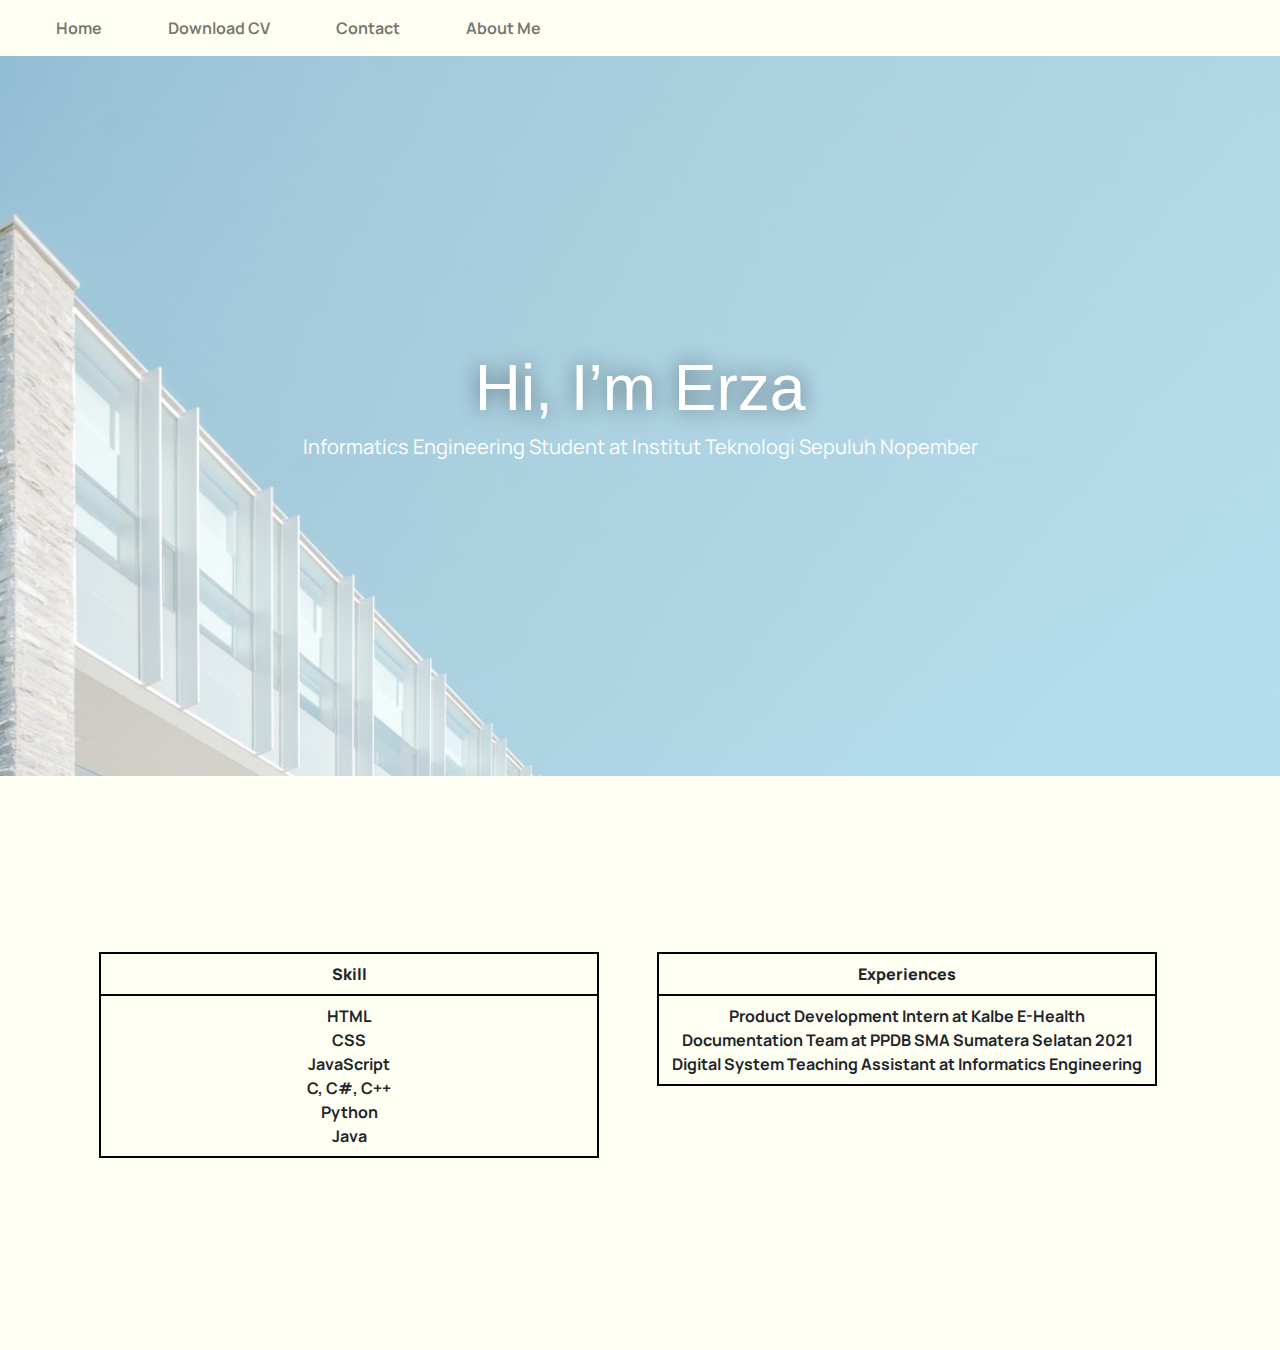
<file: index.html>
<!DOCTYPE html>
<html lang="en">
  <!--  This source code is exported from pxCode, you can get more document from https://www.pxcode.io  -->
  <head>
    <meta charset="utf-8" />
    <meta
      name="viewport"
      content="width=device-width, initial-scale=1, shrink-to-fit=no"
    />
    
    <link rel="stylesheet" href="css/bootstrap.min.css">
    <link rel="stylesheet" href="css/main.css">
    <link rel="preconnect" href="https://fonts.googleapis.com">
<link rel="preconnect" href="https://fonts.gstatic.com" crossorigin>
<link href="https://fonts.googleapis.com/css2?family=Manrope&display=swap" rel="stylesheet"
    
    
  </head>

      
<!-- ======= navbar ======= -->
<nav class="navbar navbar-expand-lg navbar-light bg-light">
    <a class="navbar-brand" href="#"></a>
    <button class="navbar-toggler" type="button" data-toggle="collapse" data-target="#navbarNav" aria-controls="navbarNav" aria-expanded="false" aria-label="Toggle navigation">
        <span class="navbar-toggler-icon">
            </span>
    </button>
   <div class="collapse navbar-collapse" id="navbarNav">
    <ul class="navbar-nav lh-base">
        <li class="nav-item active">
         
          <a class="nav-link" href="index.html">Home <span class="sr-only"></span></a>
        </li>
        <li class="nav-item">
          <a class="nav-link" href="cv-erza.pdf">Download CV</a>
        </li>
        <li class="nav-item">
          <a class="nav-link" href="contact.html">Contact</a>
        </li>
        <li class="nav-item">
          <a class="nav-link" href="about.html">About Me</a>
        </li>
      </ul>
    </div>
  </nav> 
<!-- ======= navbar ======= -->


<!-- ======= home ======= --> 
<section class="hero d-flex align-items-center" style=" background: #FEFEF3 url(img//bg.jpg);  background-position: center;
background-repeat: no-repeat;
background-size: cover;" >
  
        <div class="container">
            <div class="row align-items-center">
                <div class="col">
                    <h1>Hi, I’m Erza</h1>
                    <P> Informatics Engineering Student at Institut
                        Teknologi Sepuluh Nopember
                    </P>
                </div>
             </div>
        </div>
</section>
<!-- ======= End section1 ======= --> 


<!-- ======= experiences ======= --> 
<section class="abouts">
  <!-- <div id = "abouts"></div> -->
  <div class="container">
      <div class="row align-lg-start">
                                  
          <div class="row align-items-lg-start">
            
            <div class="col"> 
                <table style="width: 500px;" >
                <tr>
                    <th><b>Skill</b></th>
                    
                </tr>
                <tr>
                    <th>HTML<br>
                      CSS<br>
                      JavaScript<br>
                      C, C#, C++<br>
                      Python<br>
                      Java
                    </th>
                
                </tr>
               
            </table>
         </div>
         <div class="col"> 
          <table style="width: 500px;" >
          <tr>
              <th><b>Experiences</b></th>
              
          </tr>
          <tr>
              <th>Product Development Intern at Kalbe E-Health<br>
                Documentation Team at PPDB SMA Sumatera Selatan 2021<br>
                Digital System Teaching Assistant at Informatics Engineering<br>
              </th>
          
          </tr>
        </div>  
 
         
      </table>
   </div>
         
       
    </div>
      </div>
    </div>

</section>
<!-- ======= End section1 ======= --> 




    <script src="js/bootstrap.min.js"></script>
</body>
</html>
</file>
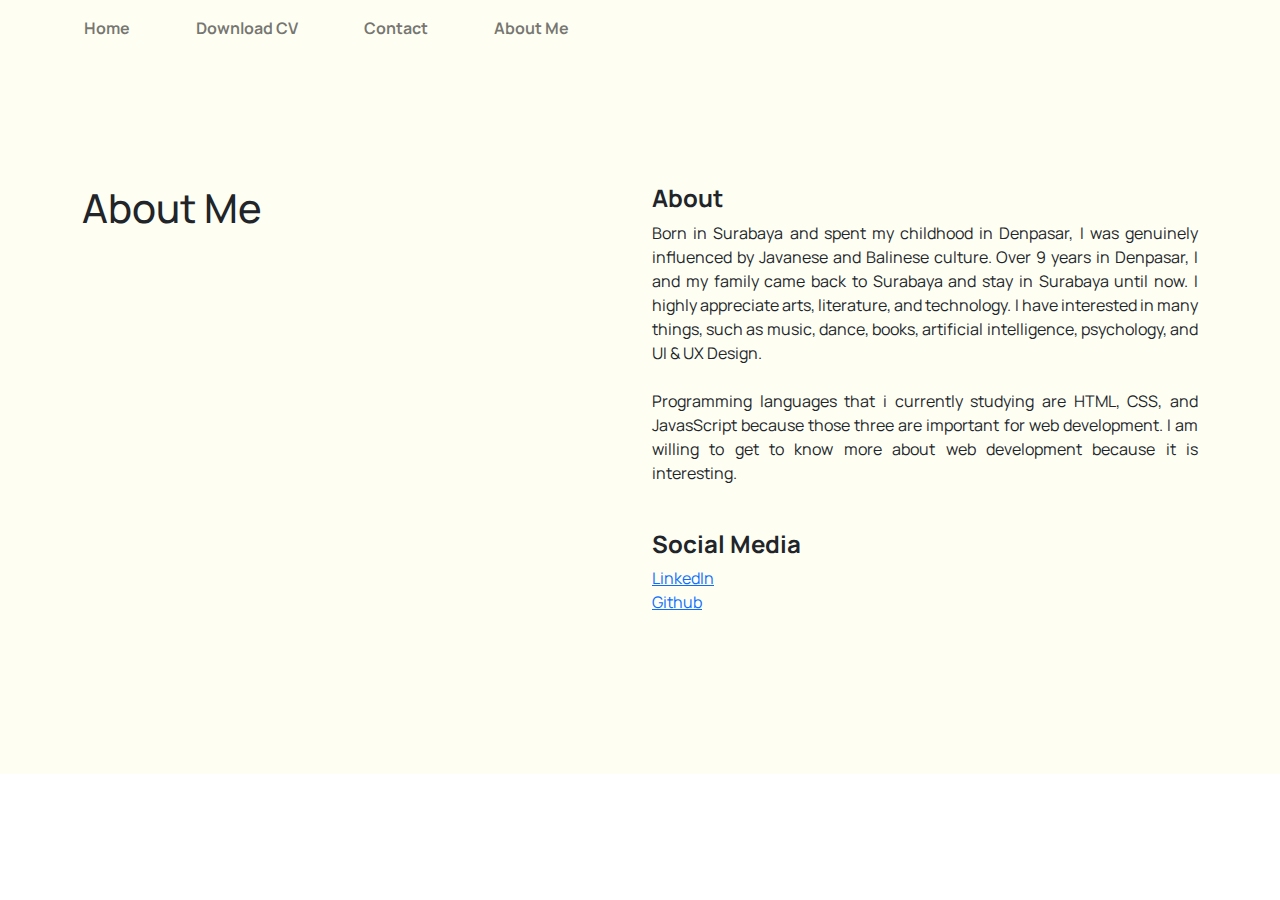
<file: about.html>
<!DOCTYPE html>
<html lang="en">
<head>
    <meta charset="UTF-8">
    <meta http-equiv="X-UA-Compatible" content="IE=edge">
    <meta name="viewport" content="width=device-width, initial-scale=1.0">
    <title>About Me</title>
    <link rel="stylesheet" href="css/bootstrap.min.css">
    <link rel="stylesheet" href="css/about.css">
    <link rel="preconnect" href="https://fonts.googleapis.com">
<link rel="preconnect" href="https://fonts.gstatic.com" crossorigin>
<link href="https://fonts.googleapis.com/css2?family=Manrope&display=swap" rel="stylesheet"
    
</head>
<body>
    <nav class="navbar navbar-expand-lg navbar-light bg-light">
        <a class="navbar-brand" href="#"></a>
        <button class="navbar-toggler" type="button" data-toggle="collapse" data-target="#navbarNav" aria-controls="navbarNav" aria-expanded="false" aria-label="Toggle navigation">
            <span class="navbar-toggler-icon">
                </span>
        </button>
       <div class="collapse navbar-collapse" id="navbarNav">
          <ul class="navbar-nav lh-base">
            <li class="nav-item active">
             
              <a class="nav-link" href="index.html">Home <span class="sr-only"></span></a>
            </li>
            <li class="nav-item">
                <a class="nav-link" href="cv-erza.pdf">Download CV</a>
            </li>
            <li class="nav-item">
              <a class="nav-link" href="contact.html">Contact</a>
            </li>
            <li class="nav-item">
              <a class="nav-link" href="about.html">About Me</a>
            </li>
          </ul>
        </div>
      </nav> 

    <section class="experiences">
        <div id = "abouts"></div>
          <div class="container">
              <div class="row align-lg-start">
                  <div class="col">
                      <h1>About Me</h1>
                      <!-- <img src="img/if.jpg"  style="float: left; margin-right: 20px;"/> -->
                  </div>
               
                  <div class="col">
                      <h4 class="test1-section2__subtitle layout">
                        <strong> About</strong>
                      </h4>
                     
                        <P>
                          Born in Surabaya and spent my childhood in Denpasar, I was genuinely influenced by
                          Javanese and Balinese culture. Over 9 years in Denpasar, I and my family came back 
                          to Surabaya and stay in Surabaya until now. I highly appreciate arts, literature, and technology.
                          I have interested in many things, such as music, 
                           dance, books, artificial intelligence, psychology, and UI & UX Design.<br><br>
                           Programming languages that i currently studying are HTML, CSS, and JavasScript because those three
                           are important for web development. I am willing to get to know more about web development because it is interesting.
                        <P>
                          <div class="row">
                            <h4 class="test1-section2__subtitle layout">
                              <br> <strong>Social Media</strong>
                            </h4>
                              <P>
                                
                                <a href="https://www.linkedin.com/in/erzajanitradevi">LinkedIn</a> <br>
                                <a href="https://github.com/erzajanitra">Github</a>
                                <P>
                    </div>
                     
              </div>
          </div>
      </section>
      <!-- ======= End section1 ======= --> 
      
<script src="js/bootstrap.min.js"></script>
</body>
</html>
</file>
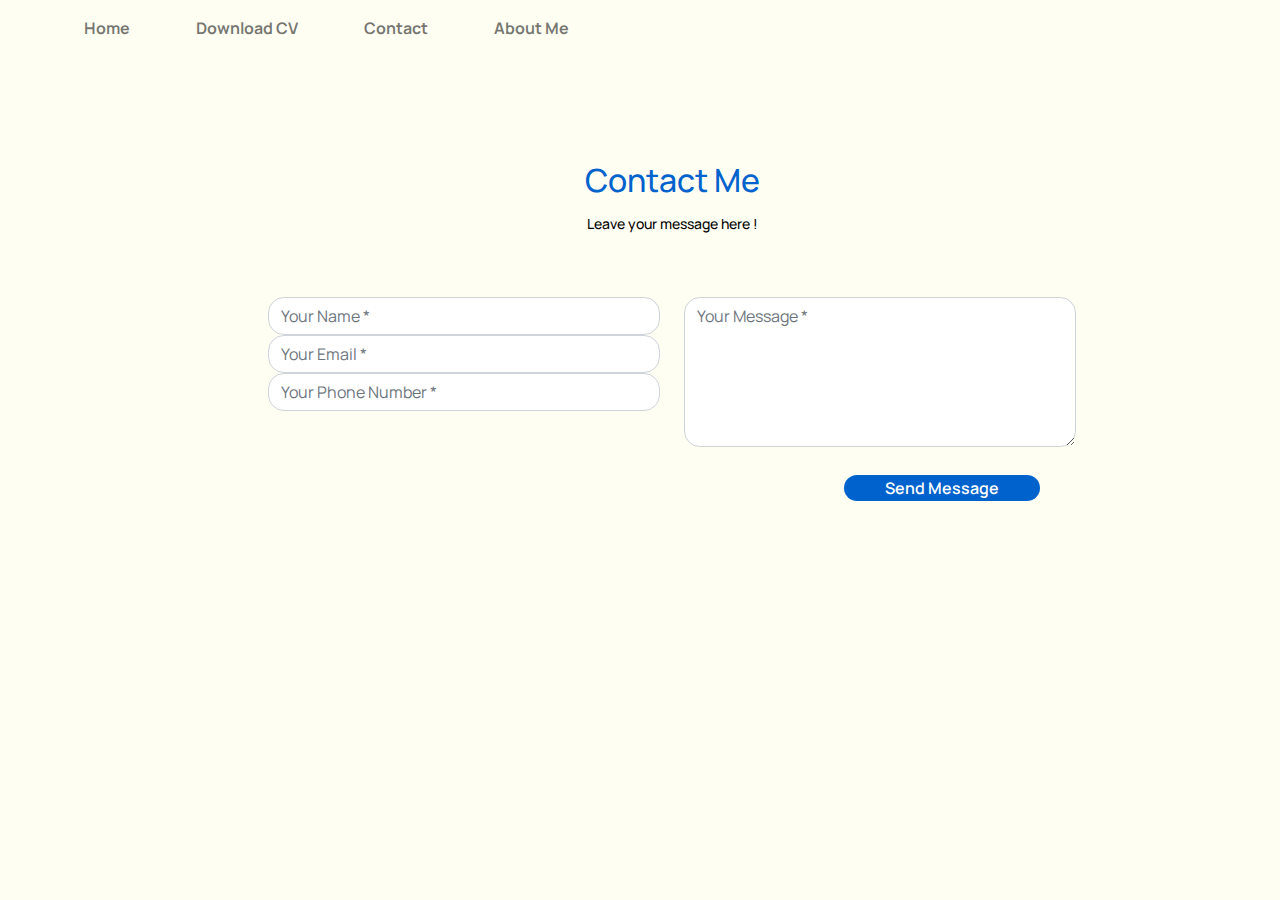
<file: contact.html>
<!DOCTYPE html>
<html lang="en">
<head>
    <meta charset="UTF-8">
    <meta http-equiv="X-UA-Compatible" content="IE=edge">
    <meta name="viewport" content="width=device-width, initial-scale=1.0">
    <title>Contact Us</title>
	<link rel="stylesheet" href="css/bootstrap.min.css">
    <link rel="stylesheet" type="text/css"  href="css/contact.css" /> 
    <script src="https://cdnjs.cloudflare.com/ajax/libs/jquery/3.6.0/jquery.min.js" integrity="sha512-894YE6QWD5I59HgZOGReFYm4dnWc1Qt5NtvYSaNcOP+u1T9qYdvdihz0PPSiiqn/+/3e7Jo4EaG7TubfWGUrMQ==" crossorigin="anonymous" referrerpolicy="no-referrer"></script>
    <link href="//netdna.bootstrapcdn.com/font-awesome/4.0.3/css/font-awesome.css" rel="stylesheet">  
	<link rel="preconnect" href="https://fonts.googleapis.com">
	<link rel="preconnect" href="https://fonts.gstatic.com" crossorigin>
	<link href="https://fonts.googleapis.com/css2?family=Open+Sans&display=swap" rel="stylesheet"> 
	<link href="https://fonts.googleapis.com/css2?family=Manrope&display=swap" rel="stylesheet"
    
    <link href="//netdna.bootstrapcdn.com/bootstrap/3.1.0/css/bootstrap.min.css" rel="stylesheet" id="bootstrap-css">
    <script src="//netdna.bootstrapcdn.com/bootstrap/3.1.0/js/bootstrap.min.js"></script>

</head>
<body>
		<nav class="navbar navbar-expand-lg navbar-light bg-light">
        <a class="navbar-brand" href="#"></a>
        <button class="navbar-toggler" type="button" data-toggle="collapse" data-target="#navbarNav" aria-controls="navbarNav" aria-expanded="false" aria-label="Toggle navigation">
            <span class="navbar-toggler-icon">
                </span>
        </button>
       <div class="collapse navbar-collapse" id="navbarNav">
          <ul class="navbar-nav lh-base">
            <li class="nav-item active">
             
              <a class="nav-link" href="index.html">Home <span class="sr-only"></span></a>
            </li>
            <li class="nav-item">
				<a class="nav-link" href="cv-erza.pdf">Download CV</a>
            </li>
            <li class="nav-item">
              <a class="nav-link" href="contact.html">Contact</a>
            </li>
            <li class="nav-item">
              <a class="nav-link" href="about.html">About Me</a>
            </li>
          </ul>
        </div>
      </nav> 
       
<div class="container contact-form">
	
	<form method="post">
		<h2>Contact Me</h2>
		<h3>Leave your message here !</h3>
	   <div class="row">
			<div class="col-md-6">
				<div class="form-group">
					<input type="text" name="txtName" class="form-control" placeholder="Your Name *" value="" />
				</div>
				<div class="form-group">
					<input type="text" name="txtEmail" class="form-control" placeholder="Your Email *" value="" />
				</div>
				<div class="form-group">
					<input type="text" name="txtPhone" class="form-control" placeholder="Your Phone Number *" value="" />
				</div>
				<div class="form-group">
					
					<input type="submit" name="btnSubmit" class="btnContact" value="Send Message" />
				</div>
			</div>
			<div class="col-md-6">
				<div class="form-group">

					<textarea name="txtMsg" class="form-control" placeholder="Your Message *" style="width: 100%; height: 150px;"></textarea>
				</div>
			</div>
		</div>
	</form>
</div>

<script src="js/bootstrap.min.js"></script>
</body>
</html>
</file>
<file: css/main.css>
body{
    font-family: 'Manrope', sans-serif;
}

P2{
    font-size: 40;
    font-weight: 3500;
}
img{
    margin-right: 50px;
}
.navbar{
    background: #FEFEF3 !important;
    /* float: left; */
    padding-left: 2rem;
}

.navbar .nav-item{
    margin: 0 !important;
    padding: 0 !important;
}

.navbar .nav-item .nav-link{
    font-size: 20;
    font-weight: 700;
    color: 00000;
    margin: 25 !important;
    padding: 100 !important;
    margin-right: 50px;
}

.hero{
    padding-top: 8rem;
    padding-left: 4rem;
    padding-right: 4rem;
    padding-bottom: 8rem;
    /* background: #FEFEF3 url(img/homebg.jpg); */
    -webkit-background-size: cover;
	-moz-background-size: cover;
	background-size: cover;
	background-attachment: fixed;
	width: 100%;
	height: 100%;
	min-height: 720px;
	display: table;
	position: relative;
	text-align: center;
}
.hero h1 {
	color: #FFFFFF;
	font-family: "poppins-medium", sans-serif;
	font-size: 4rem;
	line-height: 1.071;
	max-width: 900px;
	margin-top: 0;
	margin-bottom: .6rem;
	margin-left: auto;
	margin-right: auto;
	text-shadow: 0 0 20px rgba(0, 0, 0, 0.5);
}
.hero P{
    color: #FFFFFF;
    font-size: 20px;
}
.abouts{
    padding-top: 8rem;
    padding-left: 4rem;
    padding-right: 4rem;
    padding-bottom: 8rem;
    background: #FEFEF3 !important;
    text-align: justify
}

.abouts{
    padding-top: 8rem;
    padding-left: 4rem;
    padding-right: 4rem;
    padding-bottom: 8rem;
    background: #FEFEF3 !important;
    text-align: justify
}

.contacts{
    padding-top: 8rem;
    padding-bottom: 5rem;
       background: #FEFEF3!important;
       text-align: justify
}


table{
  margin-top: 3rem;   
   border-collapse: collapse;
   margin-left: auto;
   margin-right: auto;
   margin-bottom: 4rem;
   
}
td,th{
   
    text-align: center;
    padding: 8px;
    border: 2px solid black
    
}
</file>
<file: css/about.css>
body{
    font-family: 'Manrope', sans-serif;
}

.navbar{
    background: #FEFEF3 !important;
    /* float: left; */
    padding-left: 10px;
}

.navbar .nav-item{
    /* padding-left: 2rem; */
    margin: 0 !important;
    padding: 0 !important;
    
}

.navbar .nav-item .nav-link{
    font-size: 20;
    font-weight: 700;
    color: 00000;
    margin: 50 !important;
    padding: 100 !important;
    margin-left: 50px;
    
}


.experiences{
    padding-top: 8rem;
    padding-left: 4rem;
    padding-right: 4rem;
    padding-bottom: 8rem;
       background: #FEFEF3 !important;
       text-align: justify
}
</file>
<file: css/contact.css>
body{
	background: #FEFEF3 !important;
	font-family: 'Manrope', sans-serif;
}
/* navbar */

.navbar{
    background: #FEFEF3 !important;
    /* float: left; */
    padding-left: 10px;
	/* font-family: 'Manrope', sans-serif; */

}

.navbar .nav-item{
    /* padding-left: 2rem; */
    margin: 0 !important;
    padding: 0 !important;
    
}

.navbar .nav-item .nav-link{
    font-size: 25;
    font-weight: 700;
    color: 00000;
    margin: 50 !important;
    padding: 100 !important;
    margin-left: 50px;
    
}


@media (min-width: 768px) {
    .omb_row-sm-offset-3 div:first-child[class*="col-"] {
        margin-left: 15%;
    }
}

.omb_login .omb_authTitle {
	/* padding-top: 8rem; */
    color: white; 
	text-align: center;
	line-height: 100%;
	padding-bottom: 6rem;
}
	
.omb_login .omb_socialButtons a {
	color: white; 
	opacity:0.9;
}
.omb_login .omb_socialButtons a:hover {
    color: white;
	opacity:1;    	
}

.omb_login .omb_socialButtons .omb_btn-facebook {background: #3b5998;}
.omb_login .omb_socialButtons .omb_btn-twitter {background: #00aced;}
.omb_login .omb_socialButtons .omb_btn-google {background: #c32f10;}


.omb_login .omb_loginOr {
	position: relative;
	font-size: 1.5em;
	color: white;
	margin-top: 1em;
	margin-bottom: 1em;
	padding-top: 0.5em;
	padding-bottom: 0.5em;
}
.omb_login .omb_loginOr .omb_hrOr {
	margin-right: 32rem;
	background-color: black;
	height: 1px;
	margin-top: 0px !important;
	margin-bottom: 0px !important;
}
.omb_hrOr2 {
	margin-left: 32rem;
	background-color: black;
	height: 1px;
	margin-top: 0px !important;
	margin-bottom: 0px !important;
}
.omb_login .omb_loginOr .omb_spanOr {
	color: white;
	display: block;
	position: absolute;
	left: 50%;
	top: -0.6em;
	margin-left: -1.5em;
	/* opacity: 0.4;
	background-color: black; */
	width: 3em;
	text-align: center;
}			

.omb_login .omb_loginForm .input-group.i {
	width: 2em;
}
.omb_login .omb_loginForm  .help-block {
    color: red;
}

	
@media (min-width: 768px) {
    .omb_login .omb_forgotPwd {
        text-align: right;
		margin-top:10px;
 	}		
}



.contact-form{
    background:  #FEFEF3 !important;
    margin-top: 10px;
    margin-bottom: 10px;
    width: 70%;
}
.contact-form .form-control{
    border-radius:1rem;
}
.contact-image{
    text-align: center;
}
.contact-image img{
    border-radius: 6rem;
    width: 11%;
    margin-top: 3%;
    transform: rotate(29deg);
}
.contact-form form{
	padding-left: 4rem;
	padding-right: auto;
	padding-top: 10rem;
    /* padding: 15%; */
}
.contact-form form .row{
    margin-bottom: 7%;
}
.contact-form h2{
    margin-bottom: 12%;
    margin-top: -8%;
    text-align: center;
    color: #0062cc;
}
.contact-form h3{
	font-size: 14px;
    margin-bottom: 8%;
    margin-top: -10%;
    text-align: center;
    color: black;
}
.contact-form .btnContact {

    width: 50%;
    border: none;
    border-radius: 1rem;
    /* padding: 1.5%; */
    background: #0062cc;
    font-weight: 600;
    color: #fff;
    cursor: pointer;
	margin-top: 4rem;
	margin-left: 36rem; 
}
.btnContactSubmit
{
	align-items: center;
    width: 50%;
    border-radius: 1rem;
    padding: 1.5%;
    color: black;
    background-color: #0062cc;
    border: none;
    cursor: pointer;
}
</file>
